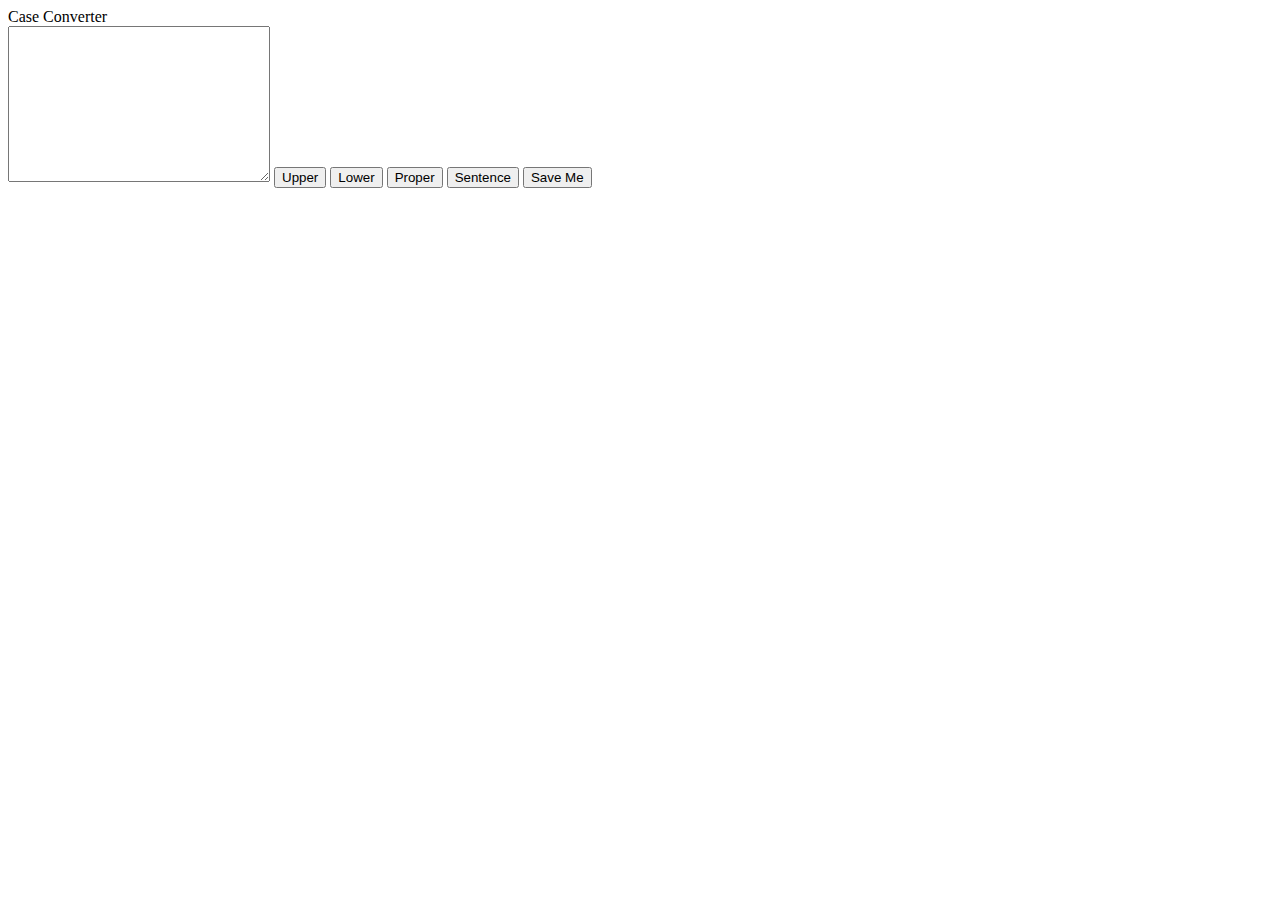
<file: case-converter/index.html>
<!doctype html>
<html lang="en">

<head>
    <meta charset="UTF-8">
    <title>Document</title>
</head>

<body>
    <div class="title">Case Converter</div>
    <textarea name="" id="" cols="30" rows="10"></textarea>
    <button id="upper-case">Upper</button>
    <button id="lower-case">Lower</button>
    <button id="proper-case">Proper</button>
    <button id="sentence-case">Sentence</button>
    <button id="save-text-file">Save Me</button>

    <script src="main.js"></script>
</body>

</html>
</file>
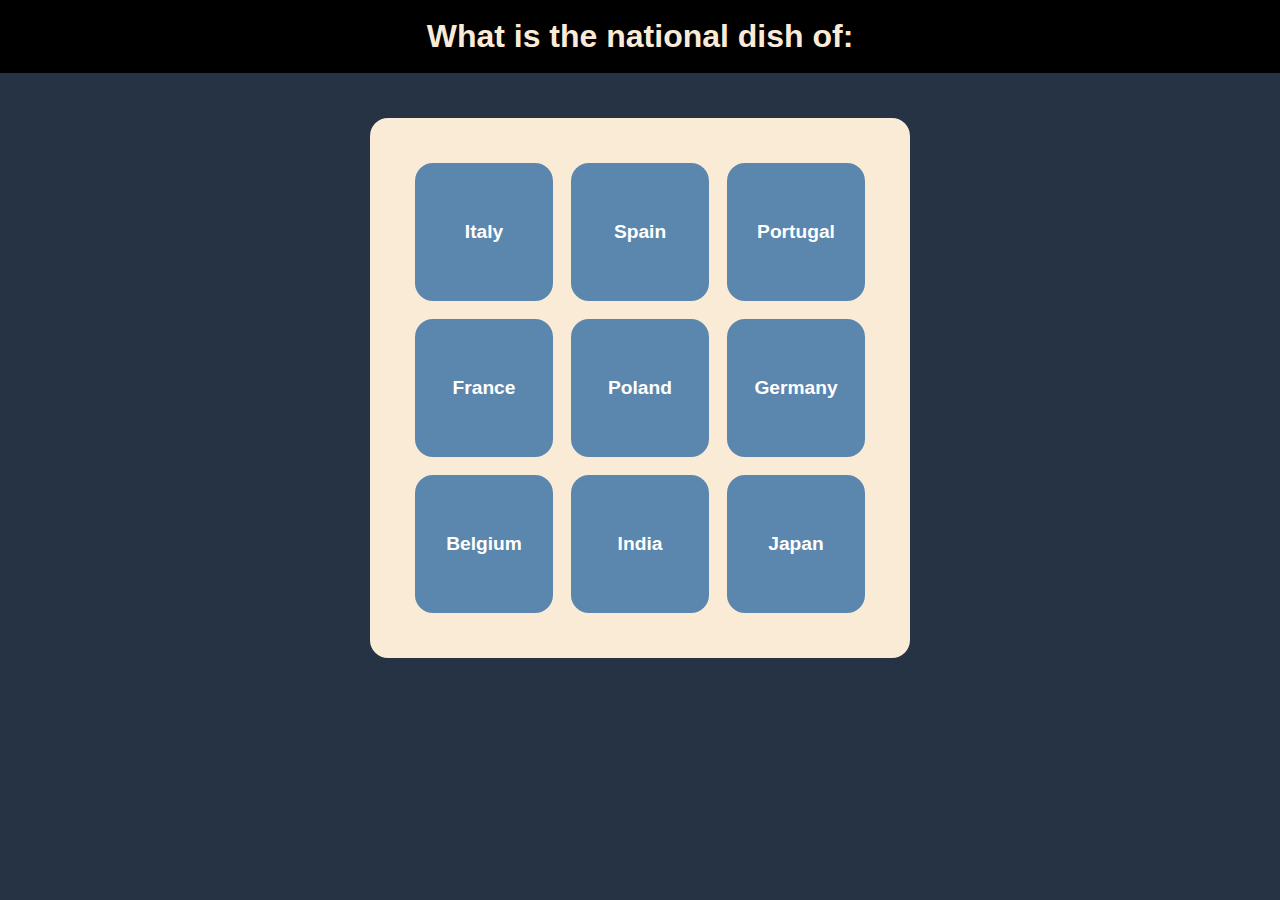
<file: flash-cards/index.html>
<!DOCTYPE html>
<html lang="en">
<head>
    <meta charset="UTF-8">
    <title>Title</title>
    <link rel="stylesheet" href="index.css">
</head>
<body>
<main class="quiz">
    <h1 class="question">What is the national dish of:</h1>
    <div class="cards">
        <div class="wrap">
        <div class="card">
            <div class="front"><p>Italy</p></div>
            <div class="back"><p>Pizza</p></div>
        </div></div>
        <div class="wrap"><div class="card">
            <div class="front"><p>Spain</p></div>
            <div class="back"><p>Chorizo</p></div>
        </div></div>
        <div class="wrap"><div class="card">
            <div class="front"><p>Portugal</p></div>
            <div class="back"><p>Churros</p></div>
        </div></div>
    <div class="wrap"><div class="card">
            <div class="front"><p>France</p></div>
            <div class="back"><p>Creme Brule</p></div>
        </div></div>
    <div class="wrap">
        <div class="card">
            <div class="front"><p>Poland</p></div>
            <div class="back"><p>Pierogi</p></div>
        </div>
    </div>
    <div class="wrap"><div class="card">
            <div class="front"><p>Germany</p></div>
            <div class="back"><p>Wurst</p></div>
        </div></div>
    <div class="wrap"><div class="card">
            <div class="front"><p>Belgium</p></div>
            <div class="back"><p>Gofers</p></div>
        </div></div>
    <div class="wrap"><div class="card">
            <div class="front"><p>India</p></div>
            <div class="back"><p>Curry</p></div>
        </div></div>
    <div class="wrap">
        <div class="card">
            <div class="front"><p>Japan</p></div>
            <div class="back"><p>Ramen</p></div>
        </div>
    </div>
    </div>
</main>

</body>
</html>
</file>
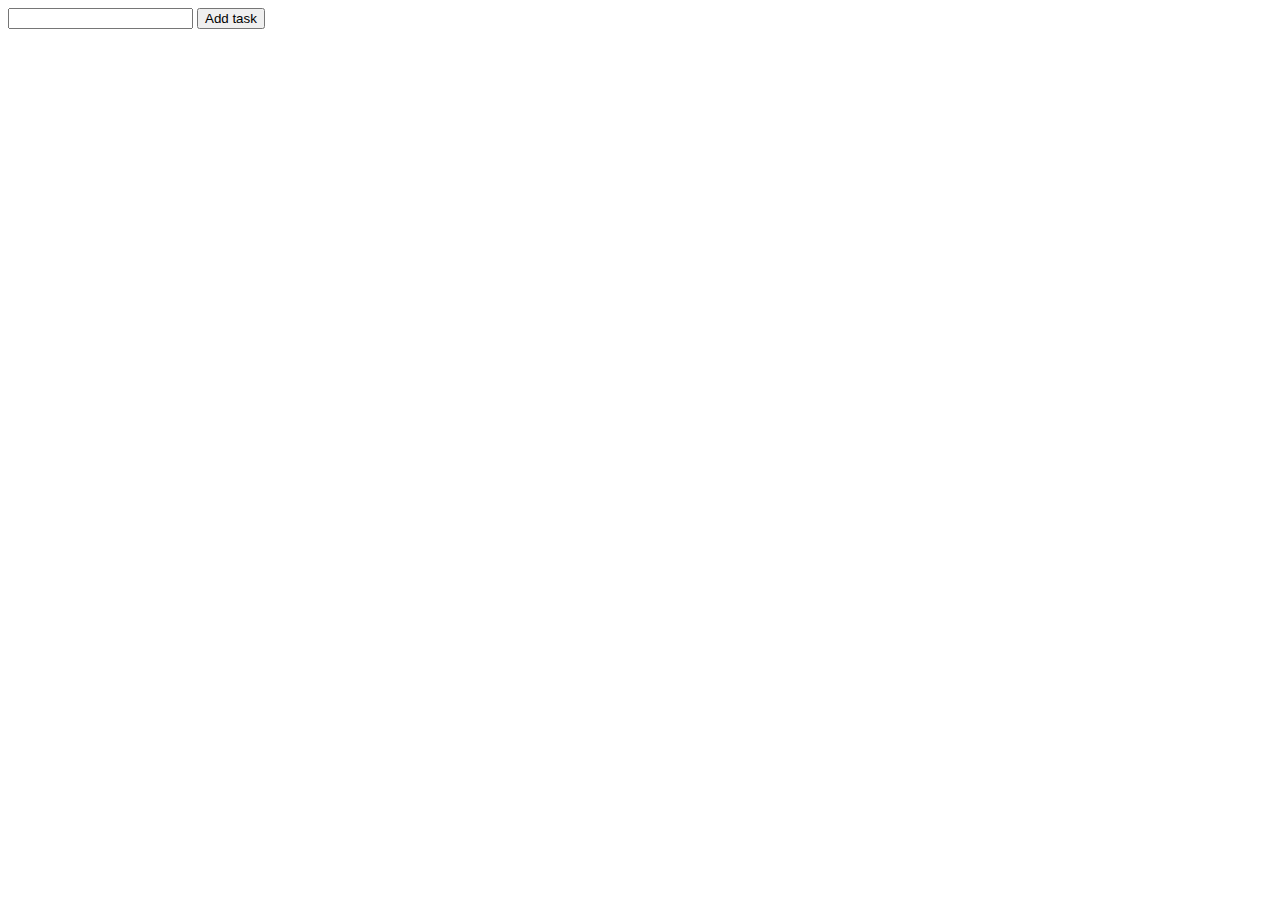
<file: to-do-list/index.html>
<!doctype html>
<html lang="en">

<head>
    <meta charset="UTF-8">
    <title>To-Do List</title>
    <link rel="stylesheet" href="index.css">
</head>

<body>
    <input type="text" id="input-task">
    <button id="add-task-button">Add task</button>
    <ul id="task-list"></ul>
    <script src="main.js"></script>
</body>

</html>
</file>
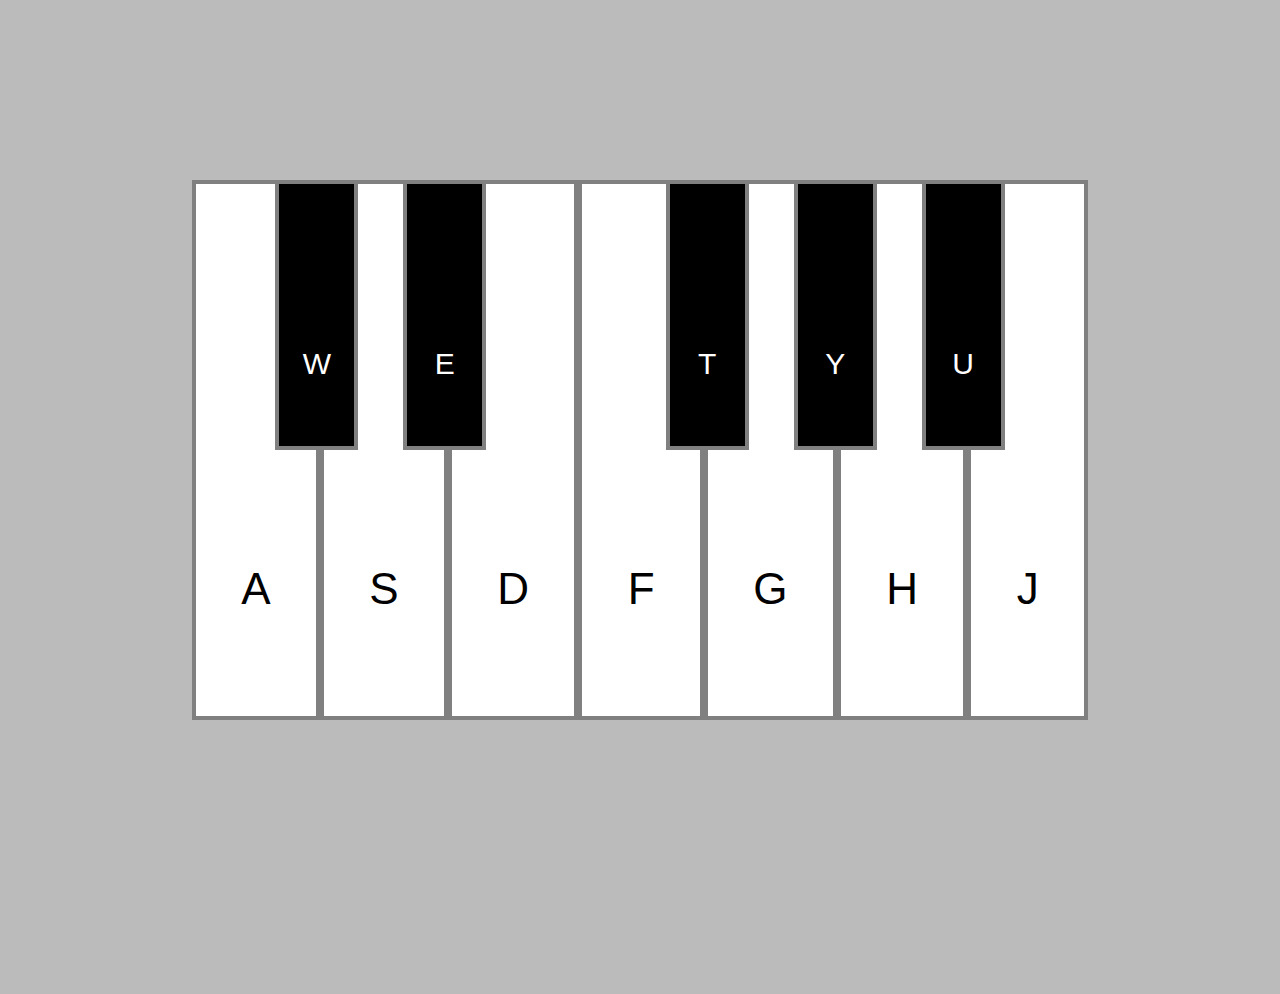
<file: virtual-piano/index.html>
<!DOCTYPE html>
<html>
<head>
    <meta charset="utf-8">
    <title>Virtual Piano</title>
    <link rel="stylesheet" href="./css/style.css">
</head>
<body>
<div class="container">
<div class="keys white-keys">
    <kbd>A</kbd>
    <kbd>S</kbd>
    <kbd>D</kbd>
    <kbd>F</kbd>
    <kbd>G</kbd>
    <kbd>H</kbd>
    <kbd>J</kbd>
</div>
<div class="keys black-keys">
    <kbd>W</kbd>
    <kbd>E</kbd>
    <kbd>T</kbd>
    <kbd>Y</kbd>
    <kbd>U</kbd>
</div>
</div>
<script src="./js/main.js"></script>
</body>
</html>
</file>
<file: flash-cards/index.css>
* {
    margin: 0;
}
html, body {
    font-family: Arial;
    background-color: black;
}

.quiz {
    height: 100vh;
    width: 100%;
    background-image: linear-gradient(#253345, #253345);
}

.question {
    color: antiquewhite;
    text-align: center;
    padding: 2vh;
    background-color: black;
}

.cards {
    width: 50vh;
    height: 50vh;
    margin: 5vh auto;
    background-color: antiquewhite;
    display: grid;
    gap: 2vh;
    padding: 5vh;
    grid-template-rows: repeat(3, 1fr);
    grid-template-columns: repeat(3, 1fr);
    border-radius: 2vh;
}


.wrap {
    font-size: 1.2rem;
    color: white;
    font-weight: bold;
    position: relative;
    perspective: 70vw;
    cursor: pointer;
}

.card {
    width: 100%;
    height: 100%;
    position: relative;
}

.front, .back {
    display: flex;
    justify-content: center;
    align-items: center;
    position: absolute;
    top: 0;
    left: 0;
    width: 100%;
    height: 100%;
    border-radius: 2vh;
    backface-visibility: hidden;
    background-color: #5b86ad;
    transition: 1s;
}

.back {
    transform: rotateY(180deg);

    background-color: #9e5bad;

}

.card:hover .front {
    transform: rotateY(180deg);

}

.card:hover .back {
    transform: rotateY(0deg);
}
</file>
<file: to-do-list/index.css>
input:checked+span.task {
    text-decoration: line-through;
}
</file>
<file: virtual-piano/css/style.css>
* {
    margin: 0;
    padding: 0;
    box-sizing: border-box;
    font-family: Arial;
}

body {
    background-color: #bbb;
}

.keys {
    display: flex;
    width: 70vw;
    height: 60vh;
    margin: 20vh auto;
}

.white-keys kbd {
    font-size: 44px;
    background-color: #fff;
    display: inline-block;
    text-align: center;
    border: 4px solid grey;
    flex-grow: 1;
    line-height: 90vh;
}
.black-keys {
    position: absolute;
    top: 0;
    left: 50vw;
    transform: translateX(-50%);
}
.black-keys kbd {
    line-height: 40vh;
    font-size: 30px;
    flex-grow: 0;
    flex-basis: 5vw;
    margin: 0 0 30vh 3.5vw;
    color: #fff;
    background-color: #000;
    display: inline-block;
    text-align: center;
    border: 4px solid grey;
    flex-grow: 1;
}
.black-keys kbd:nth-child(1) {
    margin-left: 6.5vw;
}

.black-keys kbd:nth-child(3) {
margin-left: 14vw;
}

.black-keys kbd:last-child {
    margin-right: 6.5vw;
}

.black-keys kbd.active {
    background-color: #444;
}

.white-keys kbd.active {
    background-color: #ddd;
}
</file>
